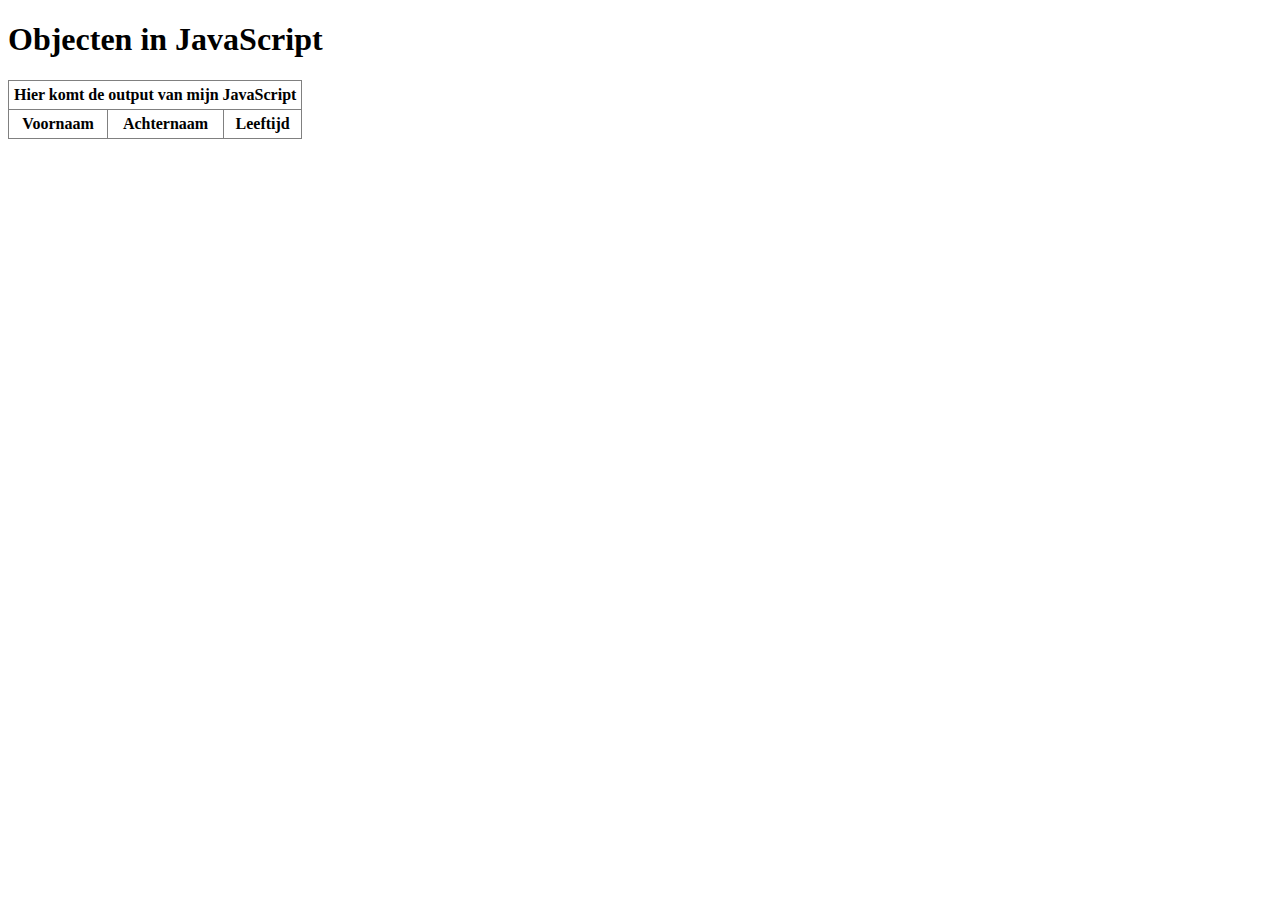
<file: les02/index.html>
<!DOCTYPE html>
<html lang='nl'>
<head>
   <title>JavaScript en Objecten</title>

   <style>
       table {
           border-collapse: collapse;
       }

       th {
           padding: 5px;
       }

       td {
           padding: 5px;
       }
   </style>
</head>
<body>
    <h1>Objecten in JavaScript</h1>

    <table border="1">
        <thead>
            <tr>
                <th colspan="3">Hier komt de output van mijn JavaScript</th>
            </tr>
            <tr>
                <th>Voornaam</th><th>Achternaam</th><th>Leeftijd</th>
            </tr>
        </thead>
        <tbody id="output">

        </tbody>
        
    </table>


</body>
</html>
</file>
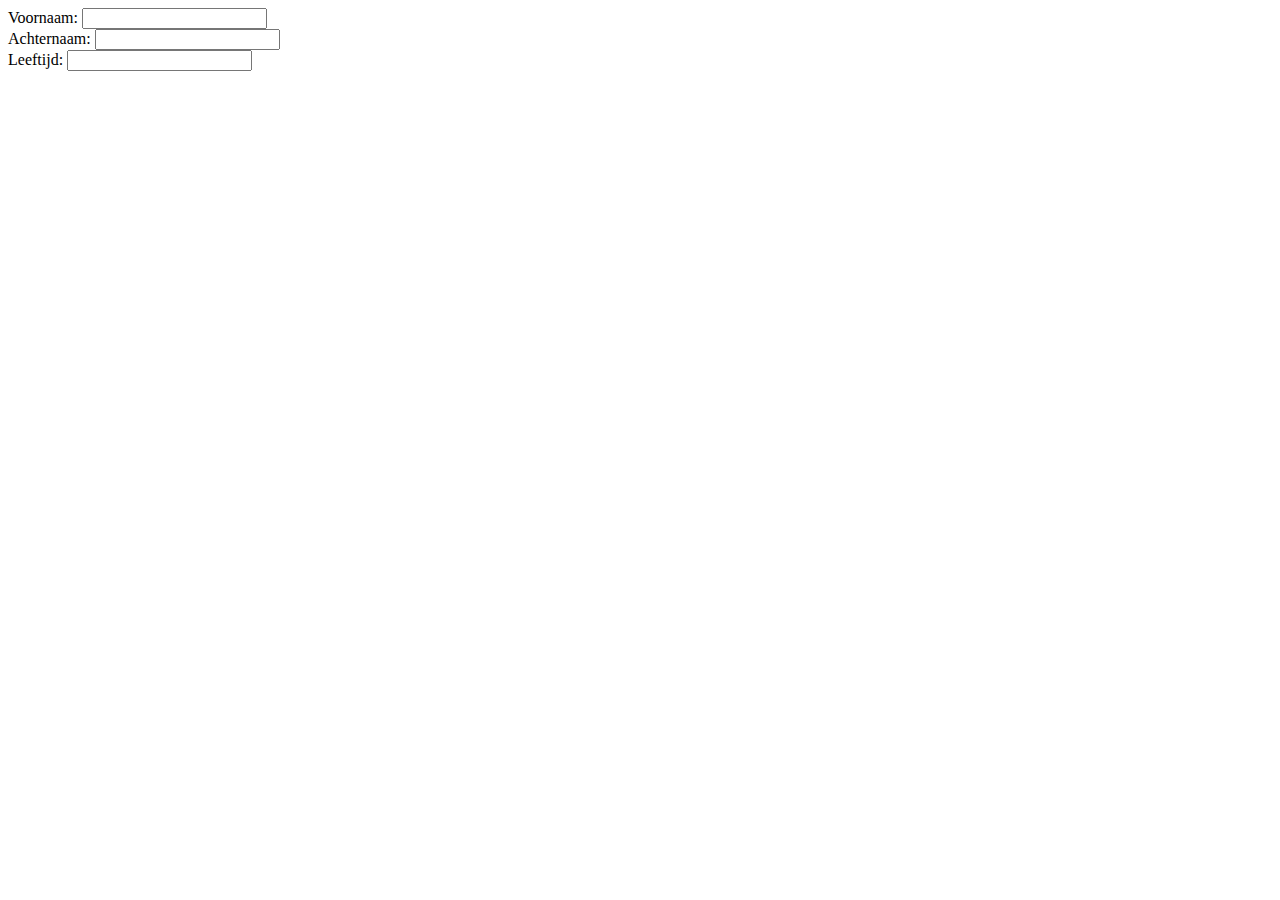
<file: les03/index.html>
<!DOCTYPE html>
<html lang='nl'>
<head>
   <title>Formulieren en controle</title>
</head>
<body>
    <form>
        Voornaam: <input id="voornaam" type="text"><br/>
        Achternaam: <input id="achternaam" type="text"><br/>
        Leeftijd: <input id="leeftijd" type="number"><br/>
    </form>

    <script>
        var voornaam = document.getElementById('voornaam');
        var achternaam = document.getElementById('achternaam');
        var leeftijd = document.getElementById('leeftijd');

        voornaam.addEventListener('keypress', voornaamKeyPressed);
        achternaam.addEventListener('keydown', achternaamKeyDown);
        leeftijd.addEventListener('keyup', leeftijdKeyUp);
        leeftijd.addEventListener('blur', leeftijdOnBlur);

        function voornaamKeyPressed(event) {
            console.log(event.key);
        }

        function achternaamKeyDown(event) {
            console.log(event.key);
        }

        function leeftijdKeyUp(event) {
            console.log(event.key);
        }

        function leeftijdOnBlur(event) {
            console.log(event);
        }
    </script>
</body>
</html>
</file>
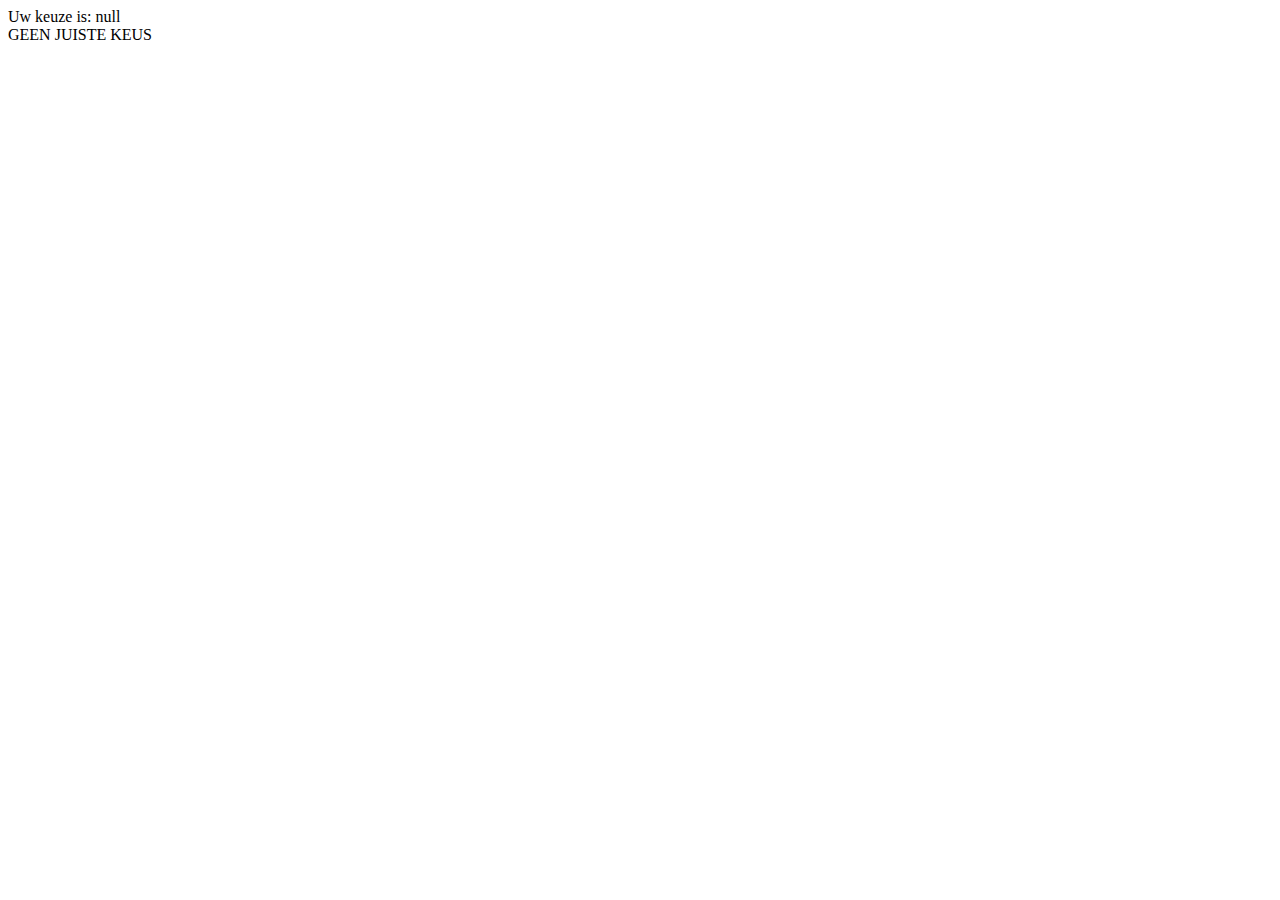
<file: les04/index.html>
<!DOCTYPE html>
<html lang="en">
<head>
    <meta charset="UTF-8">
    <meta name="viewport" content="width=device-width, initial-scale=1.0">
    <meta http-equiv="X-UA-Compatible" content="ie=edge">
    <title>Document</title>
</head>
<body>
    
    <script>
        var menukeuze = prompt("MENU\n-------\nKies een optie met het nummer\n\n1. Home\n2. About\n3. Contact");

        document.write('Uw keuze is: ' + menukeuze + '<br />');

        switch(parseInt(menukeuze)) {
            case 1:
                document.write('HOME<br />');
                break;
            case 2:
                document.write('ABOUT<br />');
                break;
            case 3:
                document.write('CONTACT<br />');
                break;
            default:
                document.write('GEEN JUISTE KEUS<br />');
        }
    </script>
</body>
</html>
</file>
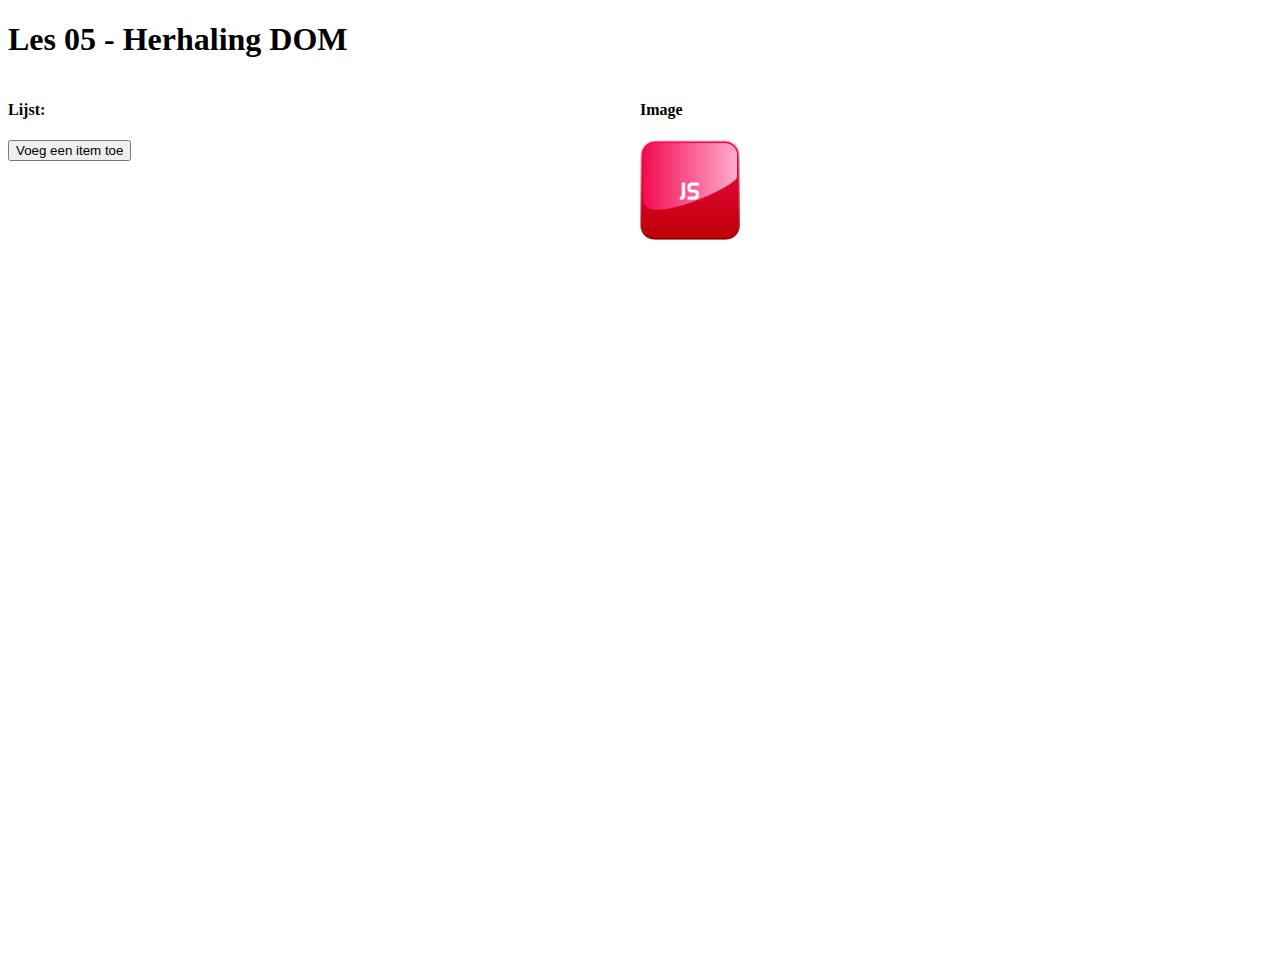
<file: les05/index.html>
<!DOCTYPE html>
<html lang="en">
<head>
    <meta charset="UTF-8">
    <meta name="viewport" content="width=device-width, initial-scale=1.0">
    <meta http-equiv="X-UA-Compatible" content="ie=edge">
    <title>05 - DOM Herhaling</title>

    <style>
        .col-left {
            display: block;
            float: left;
            width: 50%;
            height: 100vh;
        }

        .col-right {
            display: block;
            float: left;
            width: 49%;
            height: 100vh;
        }

        #lijst {

        }

        button {
            cursor: pointer;
        }

        img {
            width: 100px;
            height: auto;
            cursor: pointer;
        }
    </style>
</head>
<body>
    <h1>Les 05 - Herhaling DOM</h1>

    <div class="col-left">
        <h4>Lijst:</h4>
        <ul id="lijst">
    
        </ul>
        <button onclick="appendItem()">Voeg een item toe</button>
    </div>

    <div class="col-right">
        <h4>Image</h4>
        <img src="img/test.png" />
    </div>
    

    <script src="js/jquery-3.3.1.min.js"></script>
    <script src="js/index.js"></script>
</body>
</html>
</file>
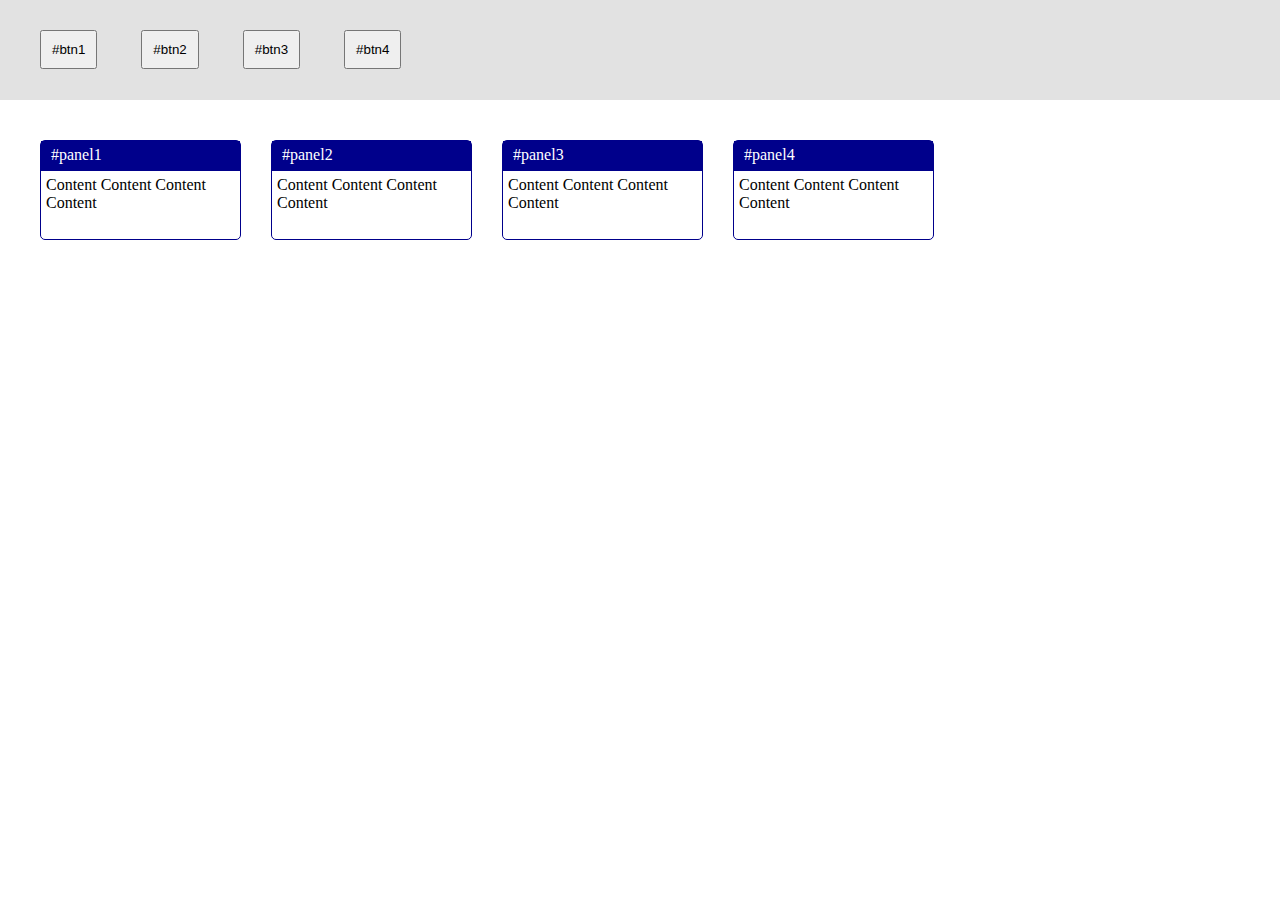
<file: les06/index.html>
<!DOCTYPE html>
<html>
    <head>
        <title>Les 06 - jQuery voorbeeld</title>
        
        <link rel="stylesheet" href="css/style.css" />
    </head>

    <body>
        <div id="button-container">
            <button id="btn1">#btn1</button>
            <button id="btn2">#btn2</button>
            <button id="btn3">#btn3</button>
            <button id="btn4">#btn4</button>
        </div>
        
        <div id="panel-container">
            <div class="panel" id="panel1">
                <div class="panel-heading">
                    #panel1
                </div>
                <div class="panel-content">
                    Content Content Content Content
                </div>
            </div>

            <div class="panel" id="panel2">
                <div class="panel-heading">
                    #panel2
                </div>
                <div class="panel-content">
                    Content Content Content Content
                </div>
            </div>

            <div class="panel" id="panel3">
                <div class="panel-heading">
                    #panel3
                </div>
                <div class="panel-content">
                    Content Content Content Content
                </div>
            </div>

            <div class="panel" id="panel4">
                <div class="panel-heading">
                    #panel4
                </div>
                <div class="panel-content">
                    Content Content Content Content
                </div>
            </div>
        </div>
        
        <!-- De eerst volgende regel (SCRIPT) aanpassen aan je eigen jQuery download -->
        <script src="js/jquery-3.3.1.min.js"></script>
        <script src="js/standaard.js"></script>

    </body>

</html>
</file>
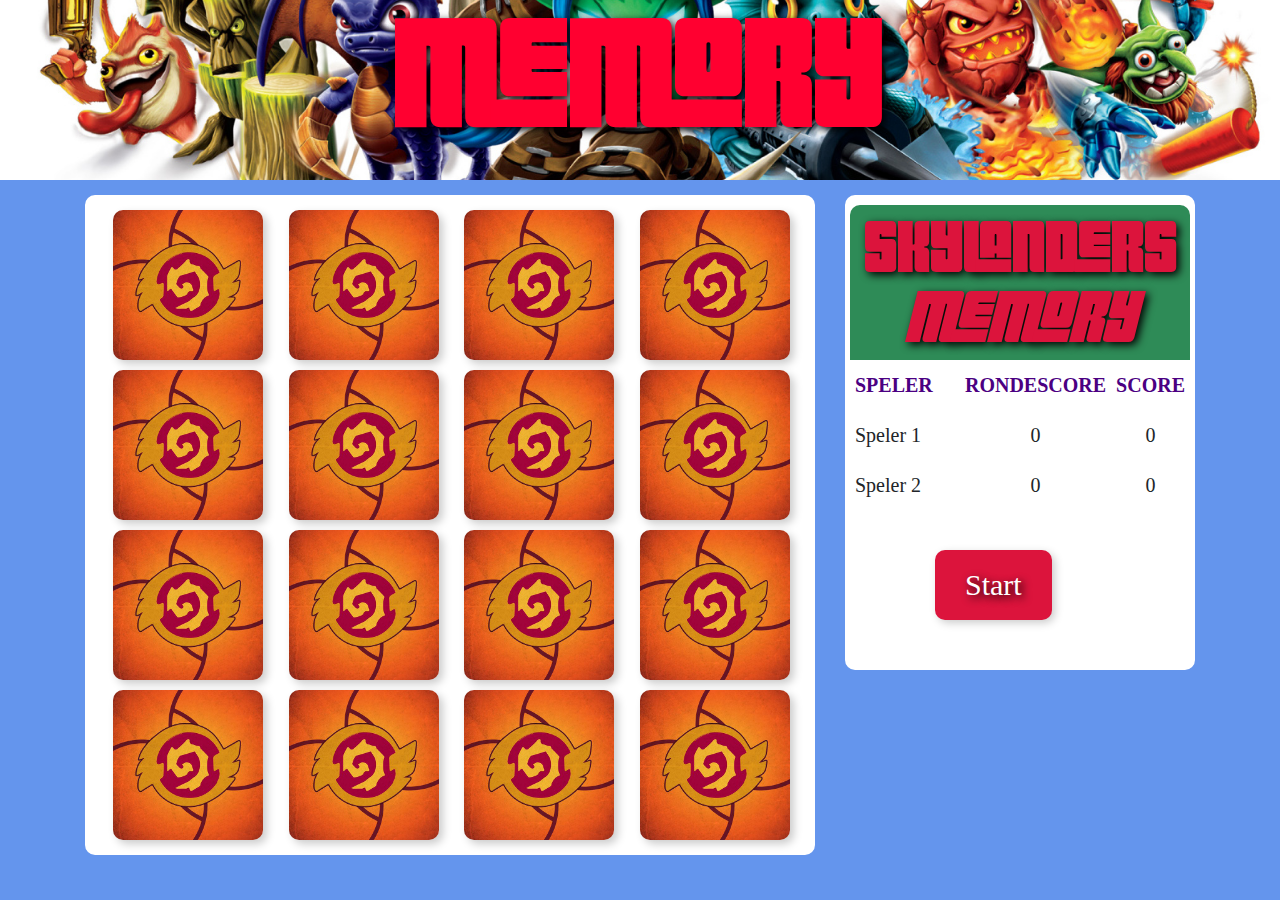
<file: les08/index.html>
<!doctype html>
<html lang="nl">
    <head>
        <meta charset="utf-8">
        <meta http-equiv="x-ua-compatible" content="ie=edge">

        <title>Memory</title>

        <meta name="description" content="Alfa-college | Het spel Skylander Memory - Lessen JavaScript">
        <meta name="viewport" content="width=device-width, initial-scale=1">

        <!-- Favicons -->
        <link rel="apple-touch-icon" sizes="57x57" href="img/icons/apple-icon-57x57.png">
        <link rel="apple-touch-icon" sizes="60x60" href="img/icons/apple-icon-60x60.png">
        <link rel="apple-touch-icon" sizes="72x72" href="img/icons/apple-icon-72x72.png">
        <link rel="apple-touch-icon" sizes="76x76" href="img/icons/apple-icon-76x76.png">
        <link rel="apple-touch-icon" sizes="114x114" href="img/icons/apple-icon-114x114.png">
        <link rel="apple-touch-icon" sizes="120x120" href="img/icons/apple-icon-120x120.png">
        <link rel="apple-touch-icon" sizes="144x144" href="img/icons/apple-icon-144x144.png">
        <link rel="apple-touch-icon" sizes="152x152" href="img/icons/apple-icon-152x152.png">
        <link rel="apple-touch-icon" sizes="180x180" href="img/icons/apple-icon-180x180.png">
        <link rel="icon" type="image/png" sizes="192x192"  href="img/icons/android-icon-192x192.png">
        <link rel="icon" type="image/png" sizes="32x32" href="img/icons/favicon-32x32.png">
        <link rel="icon" type="image/png" sizes="96x96" href="img/icons/favicon-96x96.png">
        <link rel="icon" type="image/png" sizes="16x16" href="img/icons/favicon-16x16.png">
        <meta name="msapplication-TileColor" content="#ffffff">
        <meta name="msapplication-TileImage" content="img/icons/ms-icon-144x144.png">

        <!-- Stylesheets -->
        <link rel="stylesheet" href="css/bootstrap.min.css" crossorigin="anonymous">
        <link rel="stylesheet" href="css/main.css">
    </head>

    <body>
        <div class="page-container">
            <header>
                <h1>Memory</h1>
            </header>

            <!-- SPEELVELD -->
            <main class="container first-container">
                <div class="row">
                    <div class="col-lg-8">
                        <div class="game-field">
                            <table border="0" class="card-matrix">
                                <tr>
                                    <td>
                                        <div class="play-card">
                                            <div class="front"><img class="play-card-img" src="img/cardback.jpg" /></div>
                                            <div class="back"></div>
                                        </div>
                                    </td>
                                    <td>
                                        <div class="play-card">
                                            <div class="front"><img class="play-card-img" src="img/cardback.jpg" /></div>
                                            <div class="back"></div>
                                        </div>
                                    </td>
                                    <td>
                                        <div class="play-card">
                                            <div class="front"><img class="play-card-img" src="img/cardback.jpg" /></div>
                                            <div class="back"></div>
                                        </div>
                                    </td>
                                    <td>
                                        <div class="play-card">
                                            <div class="front"><img class="play-card-img" src="img/cardback.jpg" /></div>
                                            <div class="back"></div>
                                        </div>
                                    </td>
                                </tr>
                                <tr>
                                    <td>
                                        <div class="play-card">
                                            <div class="front"><img class="play-card-img" src="img/cardback.jpg" /></div>
                                            <div class="back"></div>
                                        </div>
                                    </td>
                                    <td>
                                        <div class="play-card">
                                            <div class="front"><img class="play-card-img" src="img/cardback.jpg" /></div>
                                            <div class="back"></div>
                                        </div>
                                    </td>
                                    <td>
                                        <div class="play-card">
                                            <div class="front"><img class="play-card-img" src="img/cardback.jpg" /></div>
                                            <div class="back"></div>
                                        </div>
                                    </td>
                                    <td>
                                        <div class="play-card">
                                            <div class="front"><img class="play-card-img" src="img/cardback.jpg" /></div>
                                            <div class="back"></div>
                                        </div>
                                    </td>
                                </tr>
                                <tr>
                                    <td>
                                        <div class="play-card">
                                            <div class="front"><img class="play-card-img" src="img/cardback.jpg" /></div>
                                            <div class="back"></div>
                                        </div>
                                    </td>
                                    <td>
                                        <div class="play-card">
                                            <div class="front"><img class="play-card-img" src="img/cardback.jpg" /></div>
                                            <div class="back"></div>
                                        </div>
                                    </td>
                                    <td>
                                        <div class="play-card">
                                            <div class="front"><img class="play-card-img" src="img/cardback.jpg" /></div>
                                            <div class="back"></div>
                                        </div>
                                    </td>
                                    <td>
                                        <div class="play-card">
                                            <div class="front"><img class="play-card-img" src="img/cardback.jpg" /></div>
                                            <div class="back"></div>
                                        </div>
                                    </td>
                                </tr>
                                <tr>
                                    <td>
                                        <div class="play-card">
                                            <div class="front"><img class="play-card-img" src="img/cardback.jpg" /></div>
                                            <div class="back"></div>
                                        </div>
                                    </td>
                                    <td>
                                        <div class="play-card">
                                            <div class="front"><img class="play-card-img" src="img/cardback.jpg" /></div>
                                            <div class="back"></div>
                                        </div>
                                    </td>
                                    <td>
                                        <div class="play-card">
                                            <div class="front"><img class="play-card-img" src="img/cardback.jpg" /></div>
                                            <div class="back"></div>
                                        </div>
                                    </td>
                                    <td>
                                        <div class="play-card">
                                            <div class="front"><img class="play-card-img" src="img/cardback.jpg" /></div>
                                            <div class="back"></div>
                                        </div>
                                    </td>
                                </tr>
                            </table>
                        </div>
                    </div>

                    <!-- SPEL INFORMATIE BLOK -->
                    <div class="col-lg-4">
                        <div class="game-info">
                            <header>
                                <h1>Skylanders</h1>
                                <h3>Memory</h3>
                            </header>

                            <table class="game-info-matrix">
                                <thead>
                                    <tr>
                                        <th>SPELER</th><th>RONDESCORE</th><th>SCORE</th>
                                    </tr>
                                </thead>
                                <tbody>
                                    <tr>
                                        <td id="name-speler-1">Speler 1</td>
                                        <td id="rondescore-speler-1">0</td>
                                        <td id="score-speler-1">0</td>
                                    </tr>
                                    <tr>
                                        <td id="name-speler-2">Speler 2</td>
                                        <td id="rondescore-speler-2">0</td>
                                        <td id="score-speler-2">0</td>
                                    </tr>
                                </tbody>
                            </table>

                            <button class="game-btn" id="game-button">Start</button>
                        </div>
                    </div>
                </div>
            </main>

            <footer>
                <!-- WE HEBBEN NOG GEEN FOOTER -->
            </footer>

        </div>

        <!-- JAVASCRIPT -->
        <script src="js/jquery-3.2.1.min.js"></script>
        <script src="js/bootstrap.min.js"></script>
        <script src="js/main.js"></script>
    </body>
</html>
</file>
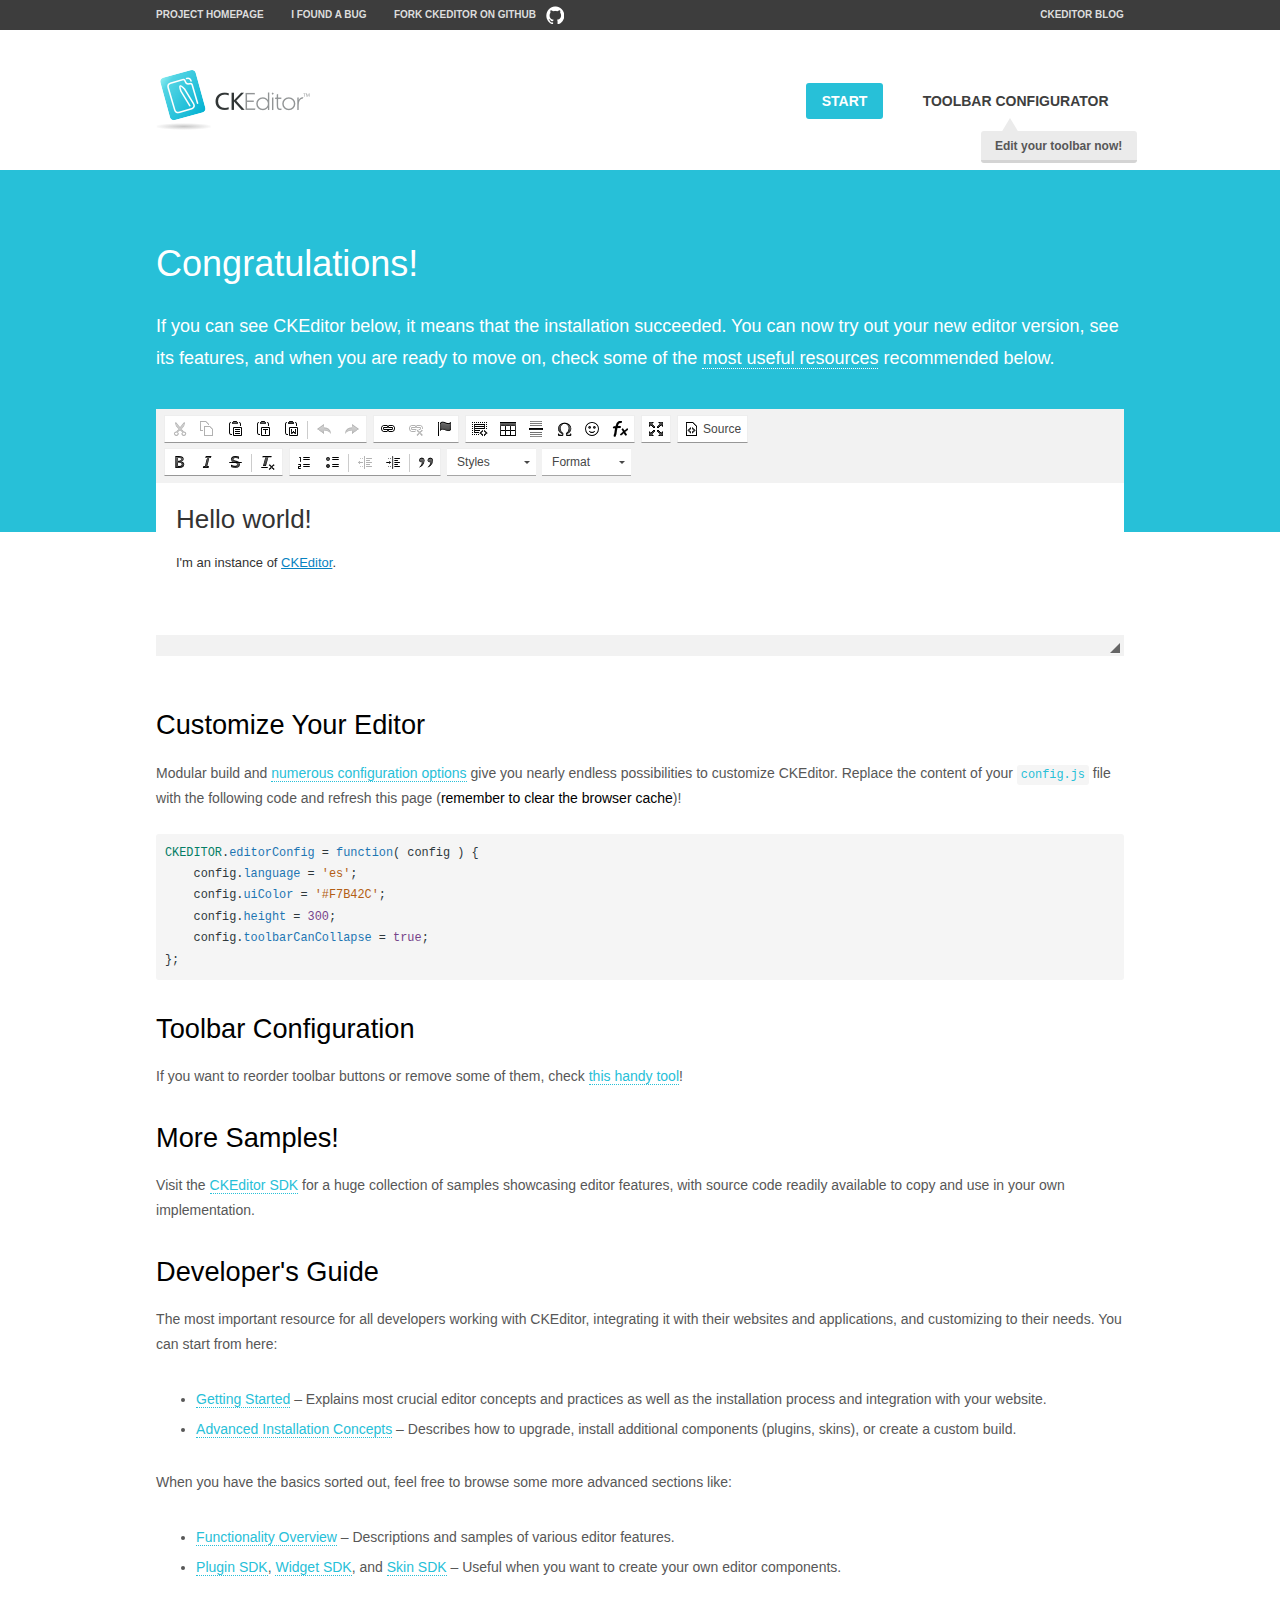
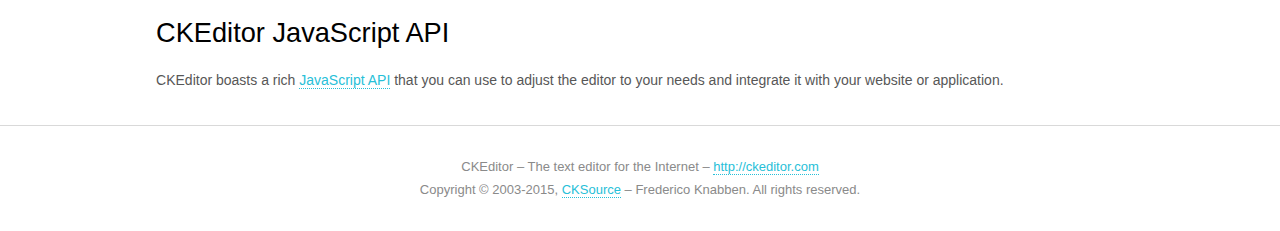
<file: les10/js/ckeditor/samples/index.html>
<!DOCTYPE html>
<!--
Copyright (c) 2003-2015, CKSource - Frederico Knabben. All rights reserved.
For licensing, see LICENSE.md or http://ckeditor.com/license
-->
<html>
<head>
	<meta charset="utf-8">
	<title>CKEditor Sample</title>
	<script src="../ckeditor.js"></script>
	<script src="js/sample.js"></script>
	<link rel="stylesheet" href="css/samples.css">
	<link rel="stylesheet" href="toolbarconfigurator/lib/codemirror/neo.css">
</head>
<body id="main">

<nav class="navigation-a">
	<div class="grid-container">
		<ul class="navigation-a-left grid-width-70">
			<li><a href="http://ckeditor.com">Project Homepage</a></li>
			<li><a href="http://dev.ckeditor.com/">I found a bug</a></li>
			<li><a href="http://github.com/ckeditor/ckeditor-dev" class="icon-pos-right icon-navigation-a-github">Fork CKEditor on GitHub</a></li>
		</ul>
		<ul class="navigation-a-right grid-width-30">
			<li><a href="http://ckeditor.com/blog-list">CKEditor Blog</a></li>
		</ul>
	</div>
</nav>

<header class="header-a">
	<div class="grid-container">
		<h1 class="header-a-logo grid-width-30">
			<a href="index.html"><img src="img/logo.png" alt="CKEditor Sample"></a>
		</h1>

		<nav class="navigation-b grid-width-70">
			<ul>
				<li><a href="index.html" class="button-a button-a-background">Start</a></li>
				<li><a href="toolbarconfigurator/index.html" class="button-a">Toolbar configurator <span class="balloon-a balloon-a-nw">Edit your toolbar now!</span></a></li>
			</ul>
		</nav>
	</div>
</header>

<main>
	<div class="adjoined-top">
		<div class="grid-container">
			<div class="content grid-width-100">
				<h1>Congratulations!</h1>
				<p>
					If you can see CKEditor below, it means that the installation succeeded.
					You can now try out your new editor version, see its features, and when you are ready to move on, check some of the <a href="#sample-customize">most useful resources</a> recommended below.
				</p>
			</div>
		</div>
	</div>
	<div class="adjoined-bottom">
		<div class="grid-container">
			<div class="grid-width-100">
				<div id="editor">
					<h1>Hello world!</h1>
					<p>I'm an instance of <a href="http://ckeditor.com">CKEditor</a>.</p>
				</div>
			</div>
		</div>
	</div>

	<div class="grid-container">
		<div class="content grid-width-100">
			<section id="sample-customize">
				<h2>Customize Your Editor</h2>
				<p>Modular build and <a href="http://docs.ckeditor.com/#!/guide/dev_configuration">numerous configuration options</a> give you nearly endless possibilities to customize CKEditor. Replace the content of your <code><a href="../config.js">config.js</a></code> file with the following code and refresh this page (<strong>remember to clear the browser cache</strong>)!</p>
		<pre class="cm-s-neo CodeMirror"><code><span style="padding-right: 0.1px;"><span class="cm-variable">CKEDITOR</span>.<span class="cm-property">editorConfig</span> <span class="cm-operator">=</span> <span class="cm-keyword">function</span>( <span class="cm-def">config</span> ) {</span>
<span style="padding-right: 0.1px;"><span class="cm-tab">	</span><span class="cm-variable-2">config</span>.<span class="cm-property">language</span> <span class="cm-operator">=</span> <span class="cm-string">'es'</span>;</span>
<span style="padding-right: 0.1px;"><span class="cm-tab">	</span><span class="cm-variable-2">config</span>.<span class="cm-property">uiColor</span> <span class="cm-operator">=</span> <span class="cm-string">'#F7B42C'</span>;</span>
<span style="padding-right: 0.1px;"><span class="cm-tab">	</span><span class="cm-variable-2">config</span>.<span class="cm-property">height</span> <span class="cm-operator">=</span> <span class="cm-number">300</span>;</span>
<span style="padding-right: 0.1px;"><span class="cm-tab">	</span><span class="cm-variable-2">config</span>.<span class="cm-property">toolbarCanCollapse</span> <span class="cm-operator">=</span> <span class="cm-atom">true</span>;</span>
<span style="padding-right: 0.1px;">};</span></code></pre>
			</section>

			<section>
				<h2>Toolbar Configuration</h2>
				<p>If you want to reorder toolbar buttons or remove some of them, check <a href="toolbarconfigurator/index.html">this handy tool</a>!</p>
			</section>

			<section>
				<h2>More Samples!</h2>
				<p>Visit the <a href="http://sdk.ckeditor.com">CKEditor SDK</a> for a huge collection of samples showcasing editor features, with source code readily available to copy and use in your own implementation.</p>
			</section>

			<section>
				<h2>Developer's Guide</h2>
				<p>The most important resource for all developers working with CKEditor, integrating it with their websites and applications, and customizing to their needs. You can start from here:</p>
				<ul>
					<li><a href="http://docs.ckeditor.com/#!/guide/dev_installation">Getting Started</a> &ndash; Explains most crucial editor concepts and practices as well as the installation process and integration with your website.</li>
					<li><a href="http://docs.ckeditor.com/#!/guide/dev_advanced_installation">Advanced Installation Concepts</a> &ndash; Describes how to upgrade, install additional components (plugins, skins), or create a custom build.</li>
				</ul>
					<p>When you have the basics sorted out, feel free to browse some more advanced sections like:</p>
				<ul>
					<li><a href="http://docs.ckeditor.com/#!/guide/dev_features">Functionality Overview</a> &ndash; Descriptions and samples of various editor features.</li>
					<li><a href="http://docs.ckeditor.com/#!/guide/plugin_sdk_intro">Plugin SDK</a>, <a href="http://docs.ckeditor.com/#!/guide/widget_sdk_intro">Widget SDK</a>, and <a href="http://docs.ckeditor.com/#!/guide/skin_sdk_intro">Skin SDK</a> &ndash; Useful when you want to create your own editor components.</li>
				</ul>
			</section>

			<section>
				<h2>CKEditor JavaScript API</h2>
				<p>CKEditor boasts a rich <a href="http://docs.ckeditor.com/#!/api">JavaScript API</a> that you can use to adjust the editor to your needs and integrate it with your website or application.</p>
			</section>
		</div>
	</div>
</main>

<footer class="footer-a grid-container">
	<div class="grid-container">
		<p class="grid-width-100">
			CKEditor &ndash; The text editor for the Internet &ndash; <a class="samples" href="http://ckeditor.com/">http://ckeditor.com</a>
		</p>
		<p class="grid-width-100" id="copy">
			Copyright &copy; 2003-2015, <a class="samples" href="http://cksource.com/">CKSource</a> &ndash; Frederico Knabben. All rights reserved.
		</p>
	</div>
</footer>
<script>
	initSample();
</script>

</body>
</html>
</file>
<file: les06/css/style.css>
html, body {
    margin: 0;
    padding: 0;
}

#button-container {
    height: 40px;
    width: 100%;
    background-color: #e2e2e2;
    padding: 30px 20px;
    margin-bottom: 30px;
}

#button-container button {
    padding: 10px 10px;
    margin: 0px 20px;
    cursor: pointer;
}

#panel-container {
    width: 100%;
    padding: 10px 40px;
    height: 400px;
}

#panel-container .panel {
    float: left;
    height: 98px;
    width: 199px;
    margin-right: 30px;
    margin-bottom: 30px;
    border: 1px solid darkblue;
    border-radius: 5px;
}

.panel .panel-heading {
    float: left;
    height: 20px;
    color: #fff;
    background-color: darkblue;
    width: 189px;
    padding: 5px 0px 5px 10px;
}

.panel .panel-content {
    float: left;
    height: 68px;
    width: 189px;
    padding: 5px 5px;
}

.rood {
    background-color: red !important;
}

.groen {
    background-color: green !important;
}
</file>
<file: les10/js/ckeditor/samples/css/samples.css>
/**
 * @license Copyright (c) 2003-2015, CKSource - Frederico Knabben. All rights reserved.
 * For licensing, see LICENSE.md or http://ckeditor.com/license
 */
@media (max-width: 900px) {
  .global-is-mobile-hidden {
    display: none !important;
  }
}
article,
aside,
details,
figcaption,
figure,
footer,
header,
hgroup,
main,
menu,
nav,
section {
  display: block;
}
body,
html {
  margin: 0;
  padding: 0;
  font: 16px / 1.8 Arial, 'Helvetica Neue', Helvetica, sans-serif;
  font-weight: 300;
  color: #575757;
}
.grid-width-10 {
  width: 10%;
}
.grid-width-20 {
  width: 20%;
}
.grid-width-30 {
  width: 30%;
}
.grid-width-40 {
  width: 40%;
}
.grid-width-50 {
  width: 50%;
}
.grid-width-60 {
  width: 60%;
}
.grid-width-70 {
  width: 70%;
}
.grid-width-80 {
  width: 80%;
}
.grid-width-90 {
  width: 90%;
}
.grid-width-100 {
  width: 100%;
}
@media (max-width: 900px) {
  .grid-width-10,
  .grid-width-20,
  .grid-width-30,
  .grid-width-40,
  .grid-width-50,
  .grid-width-60,
  .grid-width-70,
  .grid-width-80,
  .grid-width-90,
  .grid-width-100 {
    width: 100%;
  }
}
*[class*="grid-width"] {
  -webkit-box-sizing: border-box;
  -moz-box-sizing: border-box;
  box-sizing: border-box;
  padding-left: 4%;
  padding-right: 4%;
  float: left;
}
*[class*="grid-width"]:after,
.grid-container:after,
*[class*="grid-width"]:before,
.grid-container:before {
  content: '';
  display: block;
  overflow: hidden;
  visibility: hidden;
  font-size: 0;
  line-height: 0;
  width: 0;
  height: 0;
}
*[class*="grid-width"]:after,
.grid-container:after {
  clear: both;
}
.grid-container {
  -webkit-box-sizing: border-box;
  -moz-box-sizing: border-box;
  box-sizing: border-box;
  margin-left: auto;
  margin-right: auto;
}
.grid-container-nested *[class*="grid-width"]:first-child {
  padding-left: 0;
}
.grid-container-nested *[class*="grid-width"]:last-child {
  padding-right: 0;
}
@media (max-width: 900px) {
  .grid-container-nested *[class*="grid-width"]:first-child {
    padding-left: 4%;
  }
  .grid-container-nested *[class*="grid-width"]:last-child {
    padding-right: 4%;
  }
}
.header-a {
  min-height: 140px;
  overflow: hidden;
}
.header-a .header-a-logo {
  margin: 40px 0 0;
}
@media (max-width: 900px) {
  .header-a .header-a-logo {
    text-align: center;
  }
}
.header-a .header-a-logo img {
  border: transparent;
}
.navigation-a {
  height: 30px;
  background: #3d3d3d;
  position: absolute;
  left: 0;
  right: 0;
  top: 0;
  padding: 0;
  overflow: hidden;
}
@media (max-width: 900px) {
  .navigation-a {
    text-align: center;
  }
}
.navigation-a ul {
  list-style: none;
  margin: 0;
  overflow: hidden;
}
.navigation-a ul li,
.navigation-a ul li a {
  display: inline-block;
}
@media (max-width: 900px) {
  .navigation-a ul {
    width: auto;
    text-overflow: ellipsis;
    white-space: nowrap;
    display: inline-block;
    float: none;
  }
  .navigation-a ul:before,
  .navigation-a ul:after {
    display: none;
  }
}
.navigation-a ul.navigation-a-left {
  text-align: left;
}
@media (max-width: 900px) {
  .navigation-a ul.navigation-a-left {
    padding-right: 0;
  }
}
.navigation-a ul.navigation-a-right {
  text-align: right;
}
@media (max-width: 900px) {
  .navigation-a ul.navigation-a-right {
    padding-left: 23px;
  }
}
.navigation-a ul li + li {
  margin-left: 23px;
}
.navigation-a ul li a {
  font-size: 10px;
  font-size: 0.625rem;
  line-height: 18px;
  line-height: 1.13rem;
  line-height: 30px;
  float: left;
  color: #dddddd;
  font-weight: bold;
  text-decoration: none;
  text-transform: uppercase;
}
.navigation-a ul li a:hover {
  cursor: pointer;
  color: #ffffff;
}
.icon-navigation-a-github:before,
.icon-navigation-a-github:after {
  background-image: url("[data-uri]");
}
.navigation-b {
  text-align: right;
  margin: 52px 0 0;
  overflow: visible;
}
@media (max-width: 900px) {
  .navigation-b {
    text-align: center;
    margin-top: 20px;
    padding: 0;
  }
}
.navigation-b ul {
  padding: 0;
  list-style: none;
  margin: 0;
  overflow: visible;
}
.navigation-b ul li,
.navigation-b ul li a {
  display: inline-block;
}
@media (max-width: 900px) {
  .navigation-b ul {
    display: table;
    width: 100%;
    padding-bottom: 1.5em;
  }
}
@media (max-width: 900px) {
  .navigation-b ul li {
    display: table-row;
  }
}
.navigation-b ul li + li {
  margin-left: 20px;
}
@media (max-width: 900px) {
  .navigation-b ul li + li {
    margin-left: 0;
  }
}
.navigation-b ul li a {
  -webkit-box-sizing: border-box;
  -moz-box-sizing: border-box;
  box-sizing: border-box;
  text-transform: uppercase;
  text-decoration: none;
  outline: none;
}
@media (max-width: 900px) {
  .navigation-b ul li a {
    width: 100%;
    -webkit-border-radius: 0;
    -webkit-background-clip: padding-box;
    -moz-border-radius: 0;
    -moz-background-clip: padding;
    border-radius: 0;
    background-clip: padding-box;
  }
}
.footer-a {
  font-size: 13px;
  font-size: 0.8125rem;
  line-height: 23.4px;
  line-height: 1.46rem;
  padding-top: 2.25em;
  padding-bottom: 2.25em;
  overflow: hidden;
  color: #8a8a8a;
}
.footer-a a {
  color: #27c0d8;
  text-decoration: none;
  border-bottom: 1px dotted #27c0d8;
}
.footer-a a:hover {
  color: #23adc2;
}
.footer-a p {
  margin: 0;
  display: inline-block;
  text-align: center;
}
.content {
  font-size: 14px;
  font-size: 0.875rem;
  line-height: 25.2px;
  line-height: 1.57rem;
  overflow: hidden;
  padding-top: 1.5em;
  padding-bottom: 1.5em;
}
.content p {
  margin: 0.75em 0;
}
.content ul,
.content ol,
.content pre,
.content blockquote,
.content textarea:not([class^="cke"]),
.content .cke {
  margin: 1.875em 0;
}
.content code,
.content kbd {
  -webkit-border-radius: 3px;
  -webkit-background-clip: padding-box;
  -moz-border-radius: 3px;
  -moz-background-clip: padding;
  border-radius: 3px;
  background-clip: padding-box;
  padding: 3px 4px;
}
.content pre,
.content code,
.content kbd,
.content blockquote {
  background: #f5f5f5;
}
.content blockquote,
.content pre {
  background: none;
  border-left: 4px solid #27c0d8;
  padding: 1.5em 2.25em;
}
.content p a,
.content ul a,
.content ol a,
.content blockquote a,
.content h1 a,
.content h2 a,
.content h3 a,
.content h4 a,
.content h5 a {
  color: #27c0d8;
  text-decoration: none;
  border-bottom: 1px dotted #27c0d8;
}
.content p a:hover,
.content ul a:hover,
.content ol a:hover,
.content blockquote a:hover,
.content h1 a:hover,
.content h2 a:hover,
.content h3 a:hover,
.content h4 a:hover,
.content h5 a:hover {
  color: #23adc2;
}
.content h1,
.content h2,
.content h3,
.content h4,
.content h5 {
  color: #000;
  font-weight: 100;
}
.content h1 code,
.content h2 code,
.content h3 code,
.content h4 code,
.content h5 code,
.content h1 kbd,
.content h2 kbd,
.content h3 kbd,
.content h4 kbd,
.content h5 kbd {
  font-size: inherit;
}
.content h1 a.content-heading-anchor,
.content h2 a.content-heading-anchor,
.content h3 a.content-heading-anchor,
.content h4 a.content-heading-anchor,
.content h5 a.content-heading-anchor {
  font-weight: 100;
  vertical-align: middle;
  opacity: 0;
  border: 0;
}
.content h1:hover a.content-heading-anchor,
.content h2:hover a.content-heading-anchor,
.content h3:hover a.content-heading-anchor,
.content h4:hover a.content-heading-anchor,
.content h5:hover a.content-heading-anchor {
  opacity: 1;
}
.content h1:target a,
.content h2:target a,
.content h3:target a,
.content h4:target a,
.content h5:target a {
  -webkit-animation: targetLinkOpacity 0.5s linear alternate;
  -moz-animation: targetLinkOpacity 0.5s linear alternate;
  -o-animation: targetLinkOpacity 0.5s linear alternate;
  animation: targetLinkOpacity 0.5s linear alternate;
  opacity: 1;
}
.content input,
.content select,
.content textarea:not([class^="cke"]) {
  -webkit-border-radius: 3px;
  -webkit-background-clip: padding-box;
  -moz-border-radius: 3px;
  -moz-background-clip: padding;
  border-radius: 3px;
  background-clip: padding-box;
  -webkit-box-shadow: inset 0 1px 1px rgba(0, 0, 0, 0.08);
  -moz-box-shadow: inset 0 1px 1px rgba(0, 0, 0, 0.08);
  box-shadow: inset 0 1px 1px rgba(0, 0, 0, 0.08);
  font: inherit;
  color: inherit;
  border: 1px solid #d9d9d9;
  padding: .2em .5em;
}
.content input:focus,
.content select:focus,
.content textarea:not([class^="cke"]):focus {
  border-color: #66afe9;
  outline: 0;
  -webkit-box-shadow: inset 0 1px 1px rgba(0, 0, 0, 0.08), 0 0 8px #93c6ef;
  -moz-box-shadow: inset 0 1px 1px rgba(0, 0, 0, 0.08), 0 0 8px #93c6ef;
  box-shadow: inset 0 1px 1px rgba(0, 0, 0, 0.08), 0 0 8px #93c6ef;
}
.content abbr {
  border-bottom: 1px dotted #666;
  cursor: pointer;
}
.content blockquote {
  font-style: italic;
  font-family: Georgia, Times, "Times New Roman", serif;
  font-size: 16px;
  font-size: 1rem;
  line-height: 28.8px;
  line-height: 1.8rem;
}
.content em {
  font-style: italic;
}
.content h1 {
  font-size: 36px;
  font-size: 2.25rem;
  line-height: 64.8px;
  line-height: 4.05rem;
  margin: 1.125em 0 0;
}
.content h2 {
  font-size: 27.2px;
  font-size: 1.7rem;
  line-height: 48.96px;
  line-height: 3.06rem;
  margin: 0.9em 0 0;
}
.content h3 {
  font-size: 24px;
  font-size: 1.5rem;
  line-height: 43.2px;
  line-height: 2.7rem;
  font-weight: 500;
  margin: 0.75em 0 0;
}
.content h4 {
  font-size: 19.2px;
  font-size: 1.2rem;
  line-height: 34.56px;
  line-height: 2.16rem;
  font-weight: 500;
  margin: 0.75em 0 0;
}
.content h5 {
  font-size: 17.6px;
  font-size: 1.1rem;
  line-height: 31.68px;
  line-height: 1.98rem;
  font-weight: 500;
  margin: 0.75em 0 0;
}
.content hr {
  border: 0;
  border-top: 4px solid #d9d9d9;
  margin: 1.5em 0;
}
.content input[type="text"] {
  height: 1.8em;
  line-height: 1.8em;
}
.content input[type="button"] {
  -webkit-appearance: button;
  -moz-appearance: button;
  appearance: button;
}
.content kbd {
  font-size: 12px;
  font-size: 0.75rem;
  line-height: 21.6px;
  line-height: 1.35rem;
  font-family: Arial, 'Helvetica Neue', Helvetica, sans-serif;
  padding: 2px 6px;
  -webkit-box-shadow: 0 0 4px #ffffff inset, 0 2px 0 #d9d9d9;
  -moz-box-shadow: 0 0 4px #ffffff inset, 0 2px 0 #d9d9d9;
  box-shadow: 0 0 4px #ffffff inset, 0 2px 0 #d9d9d9;
}
.content p img {
  vertical-align: middle;
}
.content p pre {
  padding: 1.5em;
}
.content pre {
  padding: 0;
  border: 0;
  tab-size: 4;
  -o-tab-size: 4;
  -moz-tab-size: 4;
}
.content pre,
.content code {
  font-size: 11.89px;
  font-size: 0.743rem;
  line-height: 21.4px;
  line-height: 1.34rem;
  font-family: Consolas, Menlo, Monaco, Lucida Console, Liberation Mono, DejaVu Sans Mono, Bitstream Vera Sans Mono, Courier New, monospace, serif;
}
.content pre a,
.content code a {
  border: 0;
}
.content pre code {
  padding: 0.75em;
  display: block;
}
.content strong {
  color: #000;
}
.content ul ul,
.content ol ul,
.content ul ol,
.content ol ol {
  margin: 0.75em 0;
}
.content ul li,
.content ol li {
  font-size: 14px;
  font-size: 0.875rem;
  line-height: 30.24px;
  line-height: 1.89rem;
}
.content textarea:not([class^="cke"]) {
  width: 100%;
}
.content div.todo {
  border: 2px dotted #444;
  padding: 10px;
  margin: 60px 0 10px 0;
  /* Remove me some day */
}
.content div.todo:before {
  content: "TODO";
  font-weight: bold;
}
body a.button-a,
body button.button-a,
body input.button-a {
  -webkit-border-radius: 3px;
  -webkit-background-clip: padding-box;
  -moz-border-radius: 3px;
  -moz-background-clip: padding;
  border-radius: 3px;
  background-clip: padding-box;
  font-size: 14px;
  font-size: 0.875rem;
  line-height: 25.2px;
  line-height: 1.57rem;
  height: 36px;
  line-height: 36px;
  padding: 0 1.1em;
  font-weight: 700;
  color: #3e3e3e;
  white-space: nowrap;
  text-decoration: none;
  display: inline-block;
  cursor: pointer;
  border: 0;
  vertical-align: middle;
  margin: 1px 0;
  background: transparent;
}
body a.button-a.icon-pos-left,
body button.button-a.icon-pos-left,
body input.button-a.icon-pos-left {
  padding-left: .8em;
}
body a.button-a.icon-pos-right,
body button.button-a.icon-pos-right,
body input.button-a.icon-pos-right {
  padding-right: .8em;
}
body a.button-a.button-a-no-text,
body button.button-a.button-a-no-text,
body input.button-a.button-a-no-text {
  -webkit-border-radius: 100px;
  -webkit-background-clip: padding-box;
  -moz-border-radius: 100px;
  -moz-background-clip: padding;
  border-radius: 100px;
  background-clip: padding-box;
  width: 36px;
  padding: 0;
  text-indent: -999px;
  overflow: hidden;
  position: relative;
  text-align: center;
}
body a.button-a.button-a-no-text:before,
body button.button-a.button-a-no-text:before,
body input.button-a.button-a-no-text:before {
  position: absolute;
  left: 50%;
  top: 50%;
  margin: -9px 0 0 -9px;
}
@media (max-width: 900px) {
  body a.button-a.button-a-mobile-collapsed,
  body button.button-a.button-a-mobile-collapsed,
  body input.button-a.button-a-mobile-collapsed {
    -webkit-border-radius: 100px;
    -webkit-background-clip: padding-box;
    -moz-border-radius: 100px;
    -moz-background-clip: padding;
    border-radius: 100px;
    background-clip: padding-box;
    width: 36px;
    padding: 0;
    text-indent: -999px;
    overflow: hidden;
    position: relative;
    text-align: center;
  }
  body a.button-a.button-a-mobile-collapsed:before,
  body button.button-a.button-a-mobile-collapsed:before,
  body input.button-a.button-a-mobile-collapsed:before {
    position: absolute;
    left: 50%;
    top: 50%;
    margin: -9px 0 0 -9px;
  }
  body a.button-a.button-a-mobile-collapsed:before,
  body button.button-a.button-a-mobile-collapsed:before,
  body input.button-a.button-a-mobile-collapsed:before {
    position: absolute;
    left: 50%;
    top: 50%;
    margin: -9px 0 0 -9px;
  }
}
body a.button-a:active,
body button.button-a:active,
body input.button-a:active,
body a.button-a:hover,
body button.button-a:hover,
body input.button-a:hover {
  color: #fff;
  background: #23adc2;
}
body a.button-a:focus,
body button.button-a:focus,
body input.button-a:focus {
  border-color: #66afe9;
  outline: 0;
  -webkit-box-shadow: inset 0 1px 1px rgba(0, 0, 0, 0.075), 0 0 8px #93c6ef;
  -moz-box-shadow: inset 0 1px 1px rgba(0, 0, 0, 0.075), 0 0 8px #93c6ef;
  box-shadow: inset 0 1px 1px rgba(0, 0, 0, 0.075), 0 0 8px #93c6ef;
}
body a.button-a-soft,
body button.button-a-soft,
body input.button-a-soft {
  background: #e7e7e7;
}
body a.button-a-soft:active,
body button.button-a-soft:active,
body input.button-a-soft:active,
body a.button-a-soft:hover,
body button.button-a-soft:hover,
body input.button-a-soft:hover {
  color: #3e3e3e;
  background: #cecece;
}
body a.button-a-background,
body button.button-a-background,
body input.button-a-background,
body a.navigation-b ul li a:hover,
body button.navigation-b ul li a:hover,
body input.navigation-b ul li a:hover {
  color: #fff;
  background: #27c0d8;
}
body a.button-a-background:active,
body button.button-a-background:active,
body input.button-a-background:active,
body a.button-a-background:hover,
body button.button-a-background:hover,
body input.button-a-background:hover,
body a.navigation-b ul li a:hover:active,
body button.navigation-b ul li a:hover:active,
body input.navigation-b ul li a:hover:active,
body a.navigation-b ul li a:hover:hover,
body button.navigation-b ul li a:hover:hover,
body input.navigation-b ul li a:hover:hover {
  color: #fff;
  background: #23adc2;
}
.balloon-a {
  font-size: 12px;
  font-size: 0.75rem;
  line-height: 21.6px;
  line-height: 1.35rem;
  -webkit-border-radius: 3px;
  -webkit-background-clip: padding-box;
  -moz-border-radius: 3px;
  -moz-background-clip: padding;
  border-radius: 3px;
  background-clip: padding-box;
  border-bottom: 3px solid #d4d4d4;
  background: #ebebeb;
  display: inline-block;
  white-space: nowrap;
  padding: .4em 1.2em .2em;
  font-weight: 700;
  position: relative;
  z-index: 1000;
  text-transform: none;
  color: #575757;
}
.balloon-a:hover {
  color: #575757;
}
.balloon-a:before {
  content: '';
  width: 0;
  height: 0;
  border-style: solid;
  position: absolute;
}
.balloon-a-ne:before,
.balloon-a-nw:before {
  top: -13px;
  border-width: 0 9px 15.6px 9px;
  border-color: transparent transparent #ebebeb transparent;
}
.balloon-a-se:before,
.balloon-a-sw:before {
  bottom: -13px;
  border-width: 15.6px 9px 0 9px;
  border-color: #ebebeb transparent transparent transparent;
}
.balloon-a-nw:before,
.balloon-a-sw:before {
  left: 20px;
}
.balloon-a-ne:before,
.balloon-a-se:before {
  right: 20px;
}
.icon-pos-left:before,
.icon-pos-right:after {
  content: '';
  display: inline-block;
  width: 18px;
  height: 18px;
  vertical-align: middle;
  background-repeat: no-repeat;
}
.icon-pos-left:before {
  margin-right: 10px;
}
.icon-pos-right:after {
  margin-left: 10px;
}
.icon-download:before,
.icon-download:after {
  background-image: url("[data-uri]");
}
.icon-question-mark:before,
.icon-question-mark:after {
  background-image: url("[data-uri]");
}
.icon-close:before,
.icon-close:after {
  background-image: url("[data-uri]");
}
.ie8 .switch > * {
  vertical-align: middle;
}
.ie8 .switch input[type="radio"] {
  margin: 0 0.25em;
  display: inline-block;
}
.ie8 .switch label {
  margin-left: 0 !important;
  margin-right: 0 !important;
}
.ie8 .switch label[data-for="1"] {
  float: left;
}
.ie8 .switch label[data-for="2"] {
  float: right;
}
.ie8 .switch .switch-inner {
  display: none;
}
.switch {
  font-size: 14px;
  font-size: 0.875rem;
  line-height: 25.2px;
  line-height: 1.57rem;
  font-weight: bold;
  background-color: #27c0d8;
  overflow: hidden;
  display: inline-block;
  padding: 0.75em 0.25em;
  color: #fff;
  -webkit-border-radius: 3px;
  -webkit-background-clip: padding-box;
  -moz-border-radius: 3px;
  -moz-background-clip: padding;
  border-radius: 3px;
  background-clip: padding-box;
  position: relative;
}
.switch input[type="radio"] {
  display: none;
}
.switch label {
  position: relative;
  z-index: 2;
  float: left;
  cursor: pointer;
  padding: 0 0.75em;
}
.switch label:hover {
  text-decoration: underline;
}
.switch .switch-inner {
  float: left;
  background-color: #FFF;
  height: 1.5em;
  width: 4.125em;
  padding: 2px;
  margin: 0 0.25em;
  -webkit-border-radius: 5.5px;
  -webkit-background-clip: padding-box;
  -moz-border-radius: 5.5px;
  -moz-background-clip: padding;
  border-radius: 5.5px;
  background-clip: padding-box;
}
.switch .switch-inner .handler {
  overflow: hidden;
  position: relative;
  display: block;
  height: 1.5em;
  width: 1.5em;
  background: #25b4cb;
  -webkit-border-radius: 4.5px;
  -webkit-background-clip: padding-box;
  -moz-border-radius: 4.5px;
  -moz-background-clip: padding;
  border-radius: 4.5px;
  background-clip: padding-box;
}
.switch .switch-inner .handler:before {
  content: '';
  display: block;
  position: absolute;
  top: 0;
  right: 0;
  bottom: 3px;
  left: 0;
  background-color: #34c4da;
  -webkit-border-bottom-left-radius: 4.5px;
  -moz-border-radius-bottomleft: 4.5px;
  border-bottom-left-radius: 4.5px;
  -webkit-border-bottom-right-radius: 4.5px;
  -webkit-background-clip: padding-box;
  -moz-border-radius-bottomright: 4.5px;
  -moz-background-clip: padding;
  border-bottom-right-radius: 4.5px;
  background-clip: padding-box;
}
.switch:hover .switch-inner .handler:before {
  background: #45c9dd;
}
.switch input[data-num="2"]:checked ~ .switch-inner > .handler {
  margin-left: auto;
}
.switch input[data-num="2"]:checked ~ label[data-for="1"] {
  padding-right: 5.125em;
  margin-right: -4.375em;
}
.switch input[data-num="1"]:checked ~ label[data-for="2"] {
  padding-left: 5.125em;
  margin-left: -4.375em;
}
.toggler {
  -webkit-user-select: none;
  -moz-user-select: none;
  -ms-user-select: none;
  user-select: none;
}
.toggler label {
  cursor: pointer;
}
.toggler [data-collapse] {
  display: inherit;
}
.toggler [data-expand] {
  display: none;
}
.toggler.collapsed [data-collapse] {
  display: none;
}
.toggler.collapsed [data-expand] {
  display: inherit;
}
.toggler-container {
  overflow: hidden;
}
.toggler-container.collapsed {
  height: 0;
}
.icon-toggler-expanded:before,
.icon-toggler-collapsed:before,
.icon-toggler-expanded:after,
.icon-toggler-collapsed:after {
  background-image: url("[data-uri]");
}
.icon-toggler-expanded.icon-light:before,
.icon-toggler-collapsed.icon-light:before,
.icon-toggler-expanded.icon-light:after,
.icon-toggler-collapsed.icon-light:after {
  background-image: url("[data-uri]");
}
.icon-toggler-expanded:before,
.icon-toggler-expanded:after {
  background-position: top left;
}
.icon-toggler-collapsed:before,
.icon-toggler-collapsed:after {
  background-position: bottom left;
}
.modal {
  padding: 20px;
  border-radius: 3px;
  background-color: white;
  max-width: 700px;
  -webkit-box-sizing: border-box;
  -moz-box-sizing: border-box;
  box-sizing: border-box;
  width: 80% !important;
  top: 50% !important;
  -webkit-transform: translate(-50%, -50%) !important;
  -moz-transform: translate(-50%, -50%) !important;
  -o-transform: translate(-50%, -50%) !important;
  -ms-transform: translate(-50%, -50%) !important;
  transform: translate(-50%, -50%) !important;
}
.modal-close {
  -webkit-border-radius: 100px;
  -webkit-background-clip: padding-box;
  -moz-border-radius: 100px;
  -moz-background-clip: padding;
  border-radius: 100px;
  background-clip: padding-box;
  cursor: pointer;
  height: 18px;
  width: 18px;
  position: absolute;
  top: 10px;
  right: 10px;
  font-size: 17px;
  text-align: center;
  line-height: 19px;
  background: #cccccc;
}
main .grid-container,
header .grid-container,
.navigation-a > div,
footer > div {
  max-width: 968px;
}
.header-a {
  margin-top: 30px;
}
.footer-a {
  border-top: 1px solid #d9d9d9;
}
.adjoined-top {
  background-color: #27c0d8;
  color: #fff;
}
.adjoined-top .content h1,
.adjoined-top .content h2,
.adjoined-top .content h3,
.adjoined-top .content h4,
.adjoined-top .content h5 {
  color: #fff;
}
.adjoined-top .content p {
  font-size: 18px;
  font-size: 1.125rem;
  line-height: 32.4px;
  line-height: 2.02rem;
  font-weight: 100;
}
.adjoined-top .content p a {
  text-decoration: none;
  border-bottom: 1px dotted #fff;
  color: inherit;
}
.adjoined-top .content p a:hover {
  color: #e6e6e6;
}
.adjoined-top .content button {
  color: #fff;
}
.adjoined-top .content strong {
  color: #fff;
}
.adjoined-top .content code {
  font-size: inherit;
  color: #27c0d8;
}
.adjoined-bottom {
  position: relative;
}
.adjoined-bottom:before {
  z-index: -1;
  content: '';
  background: #27c0d8;
  position: absolute;
  top: 0;
  left: 0;
  right: 0;
  height: 50%;
}
main .grid-container,
header .grid-container,
.navigation-a > div,
footer > div {
  max-width: 1052px;
}
main .grid-container.freed-width {
  max-width: none;
}
.switch {
  background: #25b4cb;
  float: right;
  overflow: visible;
}
.switch .balloon-a {
  position: absolute;
  top: -40px;
  right: 50%;
  margin-right: -15px;
  background: #FFEFC1;
  border-bottom-color: #DCDCA4;
}
.switch .balloon-a:before {
  border-color: #FFEFC1 transparent transparent transparent;
}
#toolbar .editors-container {
  overflow: hidden;
  height: 0;
  transition: height 200ms;
}
#toolbar .editors-container.active {
  height: auto;
}
#main #editor {
  background: #FFF;
  padding: 2% 4%;
  border: dashed 5px #27c0d8;
}
div.cke a.cke_button,
div.cke .cke_combo_button {
  border-bottom: none;
}
div.cke a.cke_button.cke_combo_button,
div.cke .cke_combo_button.cke_combo_button {
  border-bottom: 1px solid #a6a6a6;
}
#main .adjoined-top:before {
  height: 335px;
}
#toolbar .adjoined-top:before {
  height: 219px;
}
#toolbar .adjoined-top .grid-container-nested {
  height: 147px;
}
.content .grid-switch-magic {
  margin: 3.5em 0 0;
}
#info-box {
  padding-bottom: 0;
}
#info-box > div {
  width: 100%;
  text-align: right;
}
#info-box > div .toggler {
  padding-right: 0;
}
#info-box > div .toggler:hover {
  background: transparent;
  color: #000;
}
#info-box > div .toggler:hover > label {
  text-decoration: underline;
}
#info-box > div h2 {
  float: left;
  margin-top: 0;
}
#info-box > div#instructions-container {
  text-align: left;
}
#toolbarModifierWrapper {
  overflow: hidden;
  height: 0;
  opacity: 0;
  transition: height 200ms;
}
#toolbarModifierWrapper.active {
  height: auto;
  opacity: 1;
}
header {
  overflow: visible;
}
header div.grid-container {
  overflow: visible;
}
header .navigation-b {
  overflow: visible;
}
header .navigation-b ul {
  overflow: visible;
}
header .navigation-b a {
  position: relative;
}
header .balloon-a {
  position: absolute;
  top: 48px;
  left: 50%;
  margin-left: -35px;
}
@media (max-width: 1140px) {
  header .balloon-a {
    left: auto;
    margin-left: auto;
    right: 50%;
    margin-right: -35px;
  }
  header .balloon-a:before {
    left: auto;
    right: 22px;
  }
}
@media (max-width: 900px) {
  header .balloon-a {
    display: none;
  }
}
#toolbar .cke_toolbar {
  pointer-events: none;
  -webkit-user-select: none;
  -moz-user-select: none;
  -ms-user-select: none;
  user-select: none;
  cursor: default;
}
.some-toolbar-active .cke_toolbar {
  zoom: 1;
  filter: alpha(opacity=50);
  -webkit-opacity: 0.5;
  -moz-opacity: 0.5;
  opacity: 0.5;
}
.cke_toolbar.active {
  position: relative;
  zoom: 1;
  filter: alpha(opacity=100);
  -webkit-opacity: 1;
  -moz-opacity: 1;
  opacity: 1;
}
.cke_toolbar.active:after {
  content: '';
  display: block;
  position: absolute;
  top: 0;
  right: 6px;
  bottom: 5px;
  left: 0;
  -webkit-border-radius: 5px;
  -webkit-background-clip: padding-box;
  -moz-border-radius: 5px;
  -moz-background-clip: padding;
  border-radius: 5px;
  background-clip: padding-box;
  -webkit-box-shadow: 0px 0px 15px 3px #fff4b0;
  -moz-box-shadow: 0px 0px 15px 3px #fff4b0;
  box-shadow: 0px 0px 15px 3px #fff4b0;
}
.cke_toolbar.active .cke_toolgroup {
  -webkit-box-shadow: none;
  -moz-box-shadow: none;
  box-shadow: none;
  border-color: #e3c300;
}
.cke_toolbar.active .cke_combo,
.cke_toolbar.active .cke_toolgroup {
  position: relative;
  z-index: 2;
}
.cke_toolbar.active .cke_combo_button {
  -webkit-box-shadow: none;
  -moz-box-shadow: none;
  box-shadow: none;
}
.unselectable {
  -webkit-user-select: none;
  -moz-user-select: none;
  -ms-user-select: none;
  user-select: none;
}
.toolbar {
  padding: 5px 0;
  margin-bottom: 2.4em;
  overflow: hidden;
  background: #fff;
}
.toolbar button.button-a.cke_button {
  cursor: pointer;
  display: inline-block;
  padding: 4px 6px;
  outline: 0;
  border: 1px solid #a6a6a6;
}
.toolbar button.button-a.hidden {
  display: none;
}
.toolbar button.button-a.left {
  float: left;
  margin-right: 8px;
}
.toolbar button.button-a.right {
  float: right;
  margin-left: 8px;
}
.toolbar button.button-a .highlight {
  color: #ffefc1;
}
.configContainer.hidden,
.toolbarModifier.hidden,
.toolbarModifier-hints.hidden {
  display: none;
}
.toolbarModifier :focus,
.toolbar button:focus,
.configContainer textarea.configCode:focus {
  outline: none;
}
div.toolbarModifier {
  padding: 0;
  overflow: hidden;
  width: 100%;
  position: relative;
  display: table;
  border-collapse: collapse;
}
div.toolbarModifier ::-moz-focus-inner {
  border: 0;
}
div.toolbarModifier .empty {
  display: none;
}
div.toolbarModifier.empty-visible .empty {
  display: table-row;
  zoom: 1;
  filter: alpha(opacity=60);
  -webkit-opacity: 0.6;
  -moz-opacity: 0.6;
  opacity: 0.6;
}
div.toolbarModifier .empty > p {
  line-height: 31px;
}
div.toolbarModifier > ul {
  padding: 0;
  margin: 0;
  border-top: 1px solid #cccccc;
  width: 100%;
}
div.toolbarModifier > ul[data-type="table-header"] {
  display: table-header-group;
}
div.toolbarModifier > ul[data-type="table-body"] {
  display: table-row-group;
}
div.toolbarModifier > ul p {
  padding: 0;
  margin: 0;
}
div.toolbarModifier > ul > li {
  display: table-row;
}
div.toolbarModifier > ul > li[data-type="header"] {
  font-weight: bold;
  user-select: none;
  cursor: default;
}
div.toolbarModifier > ul > li[data-type="group"],
div.toolbarModifier > ul > li[data-type="separator"] {
  border-bottom: 1px solid #cccccc;
}
div.toolbarModifier > ul > li[data-type="subgroup"] {
  border-top: 1px solid #eee;
}
div.toolbarModifier > ul > li[data-type="subgroup"]:first-child {
  border-top: none;
}
div.toolbarModifier > ul > li[data-type="group"].active,
div.toolbarModifier > ul > li[data-type="group"]:hover,
div.toolbarModifier > ul > li[data-type="separator"].active,
div.toolbarModifier > ul > li[data-type="separator"]:hover {
  overflow: hidden;
  z-index: 2;
}
div.toolbarModifier > ul > li[data-type="group"].active,
div.toolbarModifier > ul > li[data-type="separator"].active,
div.toolbarModifier > ul > li[data-type="group"].active:hover,
div.toolbarModifier > ul > li[data-type="separator"].active:hover {
  background: #f0fafb;
}
div.toolbarModifier > ul > li[data-type="group"]:hover,
div.toolbarModifier > ul > li[data-type="separator"]:hover {
  background: #fffbe3;
}
div.toolbarModifier > ul > li[data-type="separator"] {
  background: #f5f5f5;
}
div.toolbarModifier > ul > li[data-type="separator"]:after {
  content: '';
  width: 100%;
}
div.toolbarModifier > ul > li[data-type="separator"] > p {
  padding: 2px 5px;
}
div.toolbarModifier > ul > li > p,
div.toolbarModifier > ul > li > ul {
  display: table-cell;
  vertical-align: middle;
}
div.toolbarModifier > ul > li p {
  padding-left: 5px;
  min-width: 200px;
}
div.toolbarModifier > ul > li p span {
  white-space: nowrap;
  cursor: default;
}
div.toolbarModifier > ul > li p span button {
  font-size: 12.666px;
  margin-right: 5px;
  cursor: pointer;
  background: #fff;
  -webkit-border-radius: 5px;
  -webkit-background-clip: padding-box;
  -moz-border-radius: 5px;
  -moz-background-clip: padding;
  border-radius: 5px;
  background-clip: padding-box;
  border: 1px solid #bbb;
  padding: 0 7px;
  line-height: 12px;
  height: 20px;
}
div.toolbarModifier > ul > li p span button:not(.disabled):hover,
div.toolbarModifier > ul > li p span button:not(.disabled):focus {
  color: #fff;
  background-color: #454545;
  border-color: transparent;
}
div.toolbarModifier > ul > li p span button.move.disabled {
  cursor: default;
  zoom: 1;
  filter: alpha(opacity=20);
  -webkit-opacity: 0.2;
  -moz-opacity: 0.2;
  opacity: 0.2;
}
div.toolbarModifier > ul > li ul {
  border-collapse: collapse;
  padding: 0;
  width: 100%;
}
div.toolbarModifier > ul > li ul li {
  display: table-row;
  list-style-type: none;
  line-height: 1;
}
div.toolbarModifier > ul > li ul li[data-type="subgroup"] {
  border-top: 1px solid #dddddd;
}
div.toolbarModifier > ul > li ul li[data-type="subgroup"]:first-child {
  border-top: 0;
}
div.toolbarModifier > ul > li ul li[data-type="subgroup"] [data-type="button"] {
  -webkit-border-radius: 3px;
  -webkit-background-clip: padding-box;
  -moz-border-radius: 3px;
  -moz-background-clip: padding;
  border-radius: 3px;
  background-clip: padding-box;
  padding: 0 2px;
}
div.toolbarModifier > ul > li ul li[data-type="subgroup"] [data-type="button"]:focus {
  background: rgba(0, 0, 0, 0.04);
}
div.toolbarModifier > ul > li ul li[data-type="subgroup"] [data-type="button"] input {
  vertical-align: middle;
}
div.toolbarModifier > ul > li ul li > p,
div.toolbarModifier > ul > li ul li > ul {
  display: table-cell;
  vertical-align: middle;
}
div.toolbarModifier > ul > li ul li ul {
  padding: 0;
}
div.toolbarModifier > ul > li ul li ul li {
  padding: 0;
  display: inline-block;
  cursor: pointer;
  margin: 2px 5px 2px 0;
}
div.toolbarModifier > ul > li ul li ul li .cke_combo_text {
  cursor: pointer;
  white-space: nowrap;
}
div.toolbarModifier > ul > li ul li ul li .cke_toolgroup,
div.toolbarModifier > ul > li ul li ul li .cke_combo_button {
  cursor: pointer;
  margin: 0;
  vertical-align: middle;
  border: 1px solid #ddd;
  font-size: 11.41px;
  font-size: 0.713rem;
  line-height: 20.54px;
  line-height: 1.28rem;
}
div.toolbarModifier > .codemirror-wrapper {
  overflow-y: auto;
}
div.toolbarModifier-hints {
  float: right;
  width: 350px;
  min-width: 150px;
  overflow-y: auto;
  margin-left: 1.5em;
}
div.toolbarModifier-hints h3 {
  font-size: 18.08px;
  font-size: 1.13rem;
  line-height: 32.54px;
  line-height: 2.03rem;
  padding: 0.36em 1.5em;
  background: #f5f5f5;
  border-bottom: 1px solid #dddddd;
  margin-top: 0;
  margin-bottom: 1.2em;
}
div.toolbarModifier-hints dl {
  margin-bottom: 1.2em;
  overflow: hidden;
}
div.toolbarModifier-hints dl .list-header {
  font-weight: bold;
  border: 0;
  padding-bottom: 0.6em;
}
div.toolbarModifier-hints dl > p {
  text-align: center;
}
div.toolbarModifier-hints dl dt {
  float: left;
  width: 9em;
  clear: both;
  text-align: right;
  border-top: 1px solid #dddddd;
  padding-left: 1.5em;
  padding-right: .1em;
  -webkit-box-sizing: border-box;
  -moz-box-sizing: border-box;
  box-sizing: border-box;
}
div.toolbarModifier-hints dl dt code {
  background: none;
  border: none;
  vertical-align: middle;
}
div.toolbarModifier-hints dl dd {
  margin-left: 10em;
  clear: right;
  padding-right: 1.5em;
}
div.toolbarModifier-hints dl dd code {
  line-height: 2.2em;
}
div.toolbarModifier-hints dl dd:after {
  content: '\00a0';
  display: block;
  clear: left;
  float: right;
  height: 0;
  width: 0;
}
.toolbarModifier-hints,
.configContainer textarea.configCode,
.CodeMirror {
  -webkit-border-radius: 3px;
  -webkit-background-clip: padding-box;
  -moz-border-radius: 3px;
  -moz-background-clip: padding;
  border-radius: 3px;
  background-clip: padding-box;
  border: 1px solid #ccc;
  font-size: 13.01px;
  font-size: 0.813rem;
  line-height: 23.42px;
  line-height: 1.46rem;
}
.configContainer textarea.configCode,
.CodeMirror pre,
.CodeMirror-linenumber {
  font-size: 13.01px;
  font-size: 0.813rem;
  line-height: 23.42px;
  line-height: 1.46rem;
  font-family: Consolas, Menlo, Monaco, Lucida Console, Liberation Mono, DejaVu Sans Mono, Bitstream Vera Sans Mono, Courier New, monospace, serif;
}
.CodeMirror pre {
  border: none;
  padding: 0;
  margin: 0;
}
.configContainer textarea.configCode {
  -webkit-box-sizing: border-box;
  -moz-box-sizing: border-box;
  box-sizing: border-box;
  color: #575757;
  padding: 10px;
  width: 100%;
  min-height: 500px;
  margin: 0;
  resize: none;
  outline: none;
  -moz-tab-size: 4;
  tab-size: 4;
  white-space: pre;
  word-wrap: normal;
  overflow: auto;
}
.CodeMirror-hints.toolbar-modifier {
  padding: 0;
  color: #575757;
  font-size: 14px;
  font-size: 0.875rem;
  line-height: 25.2px;
  line-height: 1.57rem;
  font-family: Consolas, Menlo, Monaco, Lucida Console, Liberation Mono, DejaVu Sans Mono, Bitstream Vera Sans Mono, Courier New, monospace, serif;
}
.CodeMirror-hints.toolbar-modifier .CodeMirror-hint-active {
  color: #575757;
  background: #f0fafb;
}
.CodeMirror-hints.toolbar-modifier > li:hover {
  background: #fffbe3;
}
/* Text modifier */
#toolbarModifierWrapper {
  margin-bottom: 1.2em;
}
#toolbarModifierWrapper .invalid .CodeMirror {
  background: #fff8f8;
  border-color: red;
}
#toolbarModifierWrapper .CodeMirror {
  height: auto;
  padding: 0 0.6em;
}
.staticContainer {
  position: fixed;
  top: 0;
  width: 100%;
  z-index: 10;
}
.staticContainer > .grid-container {
  max-width: 1052px;
}
.staticContainer > .grid-container .inner {
  background: #fff;
}
.staticContainer > .grid-container .inner .toolbar {
  margin-bottom: 0;
}
#help {
  position: relative;
  top: -15px;
  left: -5px;
}
#help-content {
  display: none;
}
/*# sourceMappingURL=[data-uri] */
</file>
<file: les10/js/ckeditor/samples/toolbarconfigurator/lib/codemirror/neo.css>
/* neo theme for codemirror */

/* Color scheme */

.cm-s-neo.CodeMirror {
  background-color:#ffffff;
  color:#2e383c;
  line-height:1.4375;
}
.cm-s-neo .cm-comment {color:#75787b}
.cm-s-neo .cm-keyword, .cm-s-neo .cm-property {color:#1d75b3}
.cm-s-neo .cm-atom,.cm-s-neo .cm-number {color:#75438a}
.cm-s-neo .cm-node,.cm-s-neo .cm-tag {color:#9c3328}
.cm-s-neo .cm-string {color:#b35e14}
.cm-s-neo .cm-variable,.cm-s-neo .cm-qualifier {color:#047d65}


/* Editor styling */

.cm-s-neo pre {
  padding:0;
}

.cm-s-neo .CodeMirror-gutters {
  border:none;
  border-right:10px solid transparent;
  background-color:transparent;
}

.cm-s-neo .CodeMirror-linenumber {
  padding:0;
  color:#e0e2e5;
}

.cm-s-neo .CodeMirror-guttermarker { color: #1d75b3; }
.cm-s-neo .CodeMirror-guttermarker-subtle { color: #e0e2e5; }
</file>
<file: les08/css/main.css>
/* ==========================================================================
   http://meyerweb.com/eric/tools/css/reset/
   v2.0 | 20110126
   License: none (public domain)
   ========================================================================== */
html, body, div, span, applet, object, iframe,
h1, h2, h3, h4, h5, h6, p, blockquote, pre,
a, abbr, acronym, address, big, cite, code,
del, dfn, em, img, ins, kbd, q, s, samp,
small, strike, strong, sub, sup, tt, var,
b, u, i, center,
dl, dt, dd, ol, ul, li,
fieldset, form, label, legend,
table, caption, tbody, tfoot, thead, tr, th, td,
article, aside, canvas, details, embed,
figure, figcaption, footer, header, hgroup,
menu, nav, output, ruby, section, summary,
time, mark, audio, video {
    margin: 0;
    padding: 0;
    border: 0;
    font-size: 100%;
    font: inherit;
    vertical-align: baseline;
    box-sizing: border-box;
}
/* HTML5 display-role reset for older browsers */
article, aside, details, figcaption, figure,
footer, header, hgroup, menu, nav, section {
    display: block;
}
body {
    line-height: 1;
}
ol, ul {
    list-style: none;
}
blockquote, q {
    quotes: none;
}
blockquote:before, blockquote:after,
q:before, q:after {
    content: '';
    content: none;
}
table {
    border-collapse: collapse;
    border-spacing: 0;
}

/* ==========================================================================
   Author's custom styles
   ========================================================================== */
@font-face {
    font-family: SkylanderFont;
    src: url('../fonts/pincoyablack.otf');
}

body, html {
    /*background-image: url('../img/bg.jpg');*/
    /*-webkit-background-size: cover;*/
    /*background-size: cover;*/
    /*background-position: center center;*/
    /*background-repeat: no-repeat;*/
    font-family: Tahoma;
    background-color: cornflowerblue;
    height: 100vh;
    width: 100vw;
}

.page-container {
    width: 100vw;
    padding: 0;
    margin: 0 auto;
    min-height: 100vh;
}

.page-container > header {
    position: relative;
    width: 100%;
    padding: 0;
    margin: 0;
    height: 180px;
    /*min-height: 180px;*/
    /*max-height: 180px;*/
    background-image: url('../img/banner.jpg');
    background-position: center;
    background-size: cover;
    background-repeat: no-repeat;
}

.page-container > header > h1 {
    margin: 0;
    padding: 0;
    font-size: 150px;
    color: white;
    text-shadow: 3px 3px 8px #000;
    font-family: SkylanderFont;
    color: #ff0030;
    line-height: 180px;
    text-align: center;
}

.first-container {
    margin-top: 15px;
    padding-bottom: 25px;
}

.game-field {
    border-radius: 10px;
    border-top: 10px solid white;
    border-bottom: 10px solid white;
    border-right: 5px solid white;
    border-left: 5px solid white;
    background-color: white;
    padding-left: 18px;
}

table.card-matrix {
    background-color: white;
    width: 100%;
}

table.card-matrix > tbody > tr > td {
    padding: 5px;
    width: 150px;
    height: 150px;
    max-width: 150px;
    max-height: 150px;
}

.game-info {
    border-radius: 10px;
    border-top: 10px solid white;
    border-bottom: 10px solid white;
    border-right: 5px solid white;
    border-left: 5px solid white;
    background-color: white;
}

.game-info > header {
    border-radius: 10px 10px 0px 0px;
    background-color: seagreen;
}

.game-info > header > h1 {
    display: inline-block;
    width: 100%;
    padding: 15px 15px 0px 15px;
    font-size: 70px;
    font-family: SkylanderFont;
    color: crimson;
    text-shadow: 3px 3px 8px #000;
}

.game-info > header > h3 {
    display: inline-block;
    width: 100%;
    padding: 0px 15px 0px 15px;
    font-size: 70px;
    font-style: italic;
    font-family: SkylanderFont;
    color: crimson;
    text-shadow: 3px 3px 8px #000;
    text-align: center;
}

table.game-info-matrix {
    background-color: white;
    width: 100%;
}

table.game-info-matrix > thead {
    width: 100%;
    line-height: 40px;
}

table.game-info-matrix > thead > tr {
    width: 100%;
}

table.game-info-matrix > thead > tr > th {
    padding: 5px;
    font-size: 20px;
    font-weight: bold;
    color: indigo;
}

table.game-info-matrix > thead > tr > th:first-child {
    width: 70%;
}

table.game-info-matrix > thead > tr > th:last-child {
    width: 30%;
    text-align: center;
}


table.game-info-matrix > tbody {
    width: 100%;
    line-height: 40px;
}

table.game-info-matrix > tbody > tr {
    width: 100%;
}

table.game-info-matrix > tbody > tr > td {
    padding: 5px;
    font-size: 20px;
}

table.game-info-matrix > tbody > tr > td:first-child {
    width: 70%;
}

table.game-info-matrix > tbody > tr > td:last-child, td:nth-child(2) {
    width: 30%;
    text-align: center;
}

.game-btn {
    padding: 20px 30px;
    background-color: crimson;
    color: white;
    text-shadow: 3px 3px 8px #000;
    font-size: 30px;
    border-radius: 10px;
    cursor: pointer;
    margin: 40px 25%;
    display: inline;
    box-shadow: 3px 3px 8px #ccc;
    border: none;
}

.game-btn:hover {
    box-shadow: 4px 4px 8px #666;
}

/* table.card-matrix > tr > td {
    position: relative;
} */

.play-card-img {
    width: 150px;
    height: 150px;
    max-width: 150px;
    max-height: 150px;
    border-radius: 10px;
    box-shadow: 4px 4px 8px #ccc;
    /* -webkit-perspective: 1000px;
    perspective: 1000px; */
    /*-webkit-transform-style: preserve-3d;*/
    /*transform-style: preserve-3d;*/
    /* -webkit-transform: translate(-50%, -50%);
    transform: translate(-50%, -50%); */
    /*-webkit-transition: all 600ms;*/
    /*transition: all 600ms;*/
}

.play-card-img:hover {
    /*-webkit-transform: rotateX(20deg);*/
    /*transform: rotateX(20deg);*/
    box-shadow: 4px 4px 8px #666;
}

.play-card {
    width: 150px;
    height: 150px;
    max-width: 150px;
    max-height: 150px;
    border: none !important;
    position: relative;
    /*-webkit-transition: -webkit-transform 1s;*/
    /*-moz-transition: -moz-transform 1s;*/
    /*-o-transition: -o-transform 1s;*/
    transition: transform 1s;
    /*-webkit-transform-style: preserve-3d;*/
    /*-moz-transform-style: preserve-3d;*/
    /*-o-transform-style: preserve-3d;*/
    transform-style: preserve-3d;
    /*-webkit-transform-origin: 50% 50%;*/
    transform-origin: 50% 50%;
    cursor: pointer;
}
.play-card div {
    display: inline-block;
    position: relative;
    -webkit-backface-visibility: hidden;
    -moz-backface-visibility: hidden;
    -o-backface-visibility: hidden;
    backface-visibility: hidden;
}
.play-card .front {
    /* background: white; */
}
.play-card .back {
    /* background: url('../img/cardback.jpg') no-repeat; */
    -webkit-transform: rotateY( 180deg );
    -moz-transform: rotateY( 180deg );
    -o-transform: rotateY( 180deg );
    transform: rotateY( 180deg );
}
.play-card.flipped {
    -webkit-transform: rotateY( 180deg );
    -moz-transform: rotateY( 180deg );
    -o-transform: rotateY( 180deg );
    transform: rotateY( 180deg );
    /* left: -14px; */
}

.play-card.flipped > .front {
    display: none !important;
}

.play-card.flipped > .back {
    display: inline-block !important;
} 

.hidden {
     display: none !important;
}
</file>
